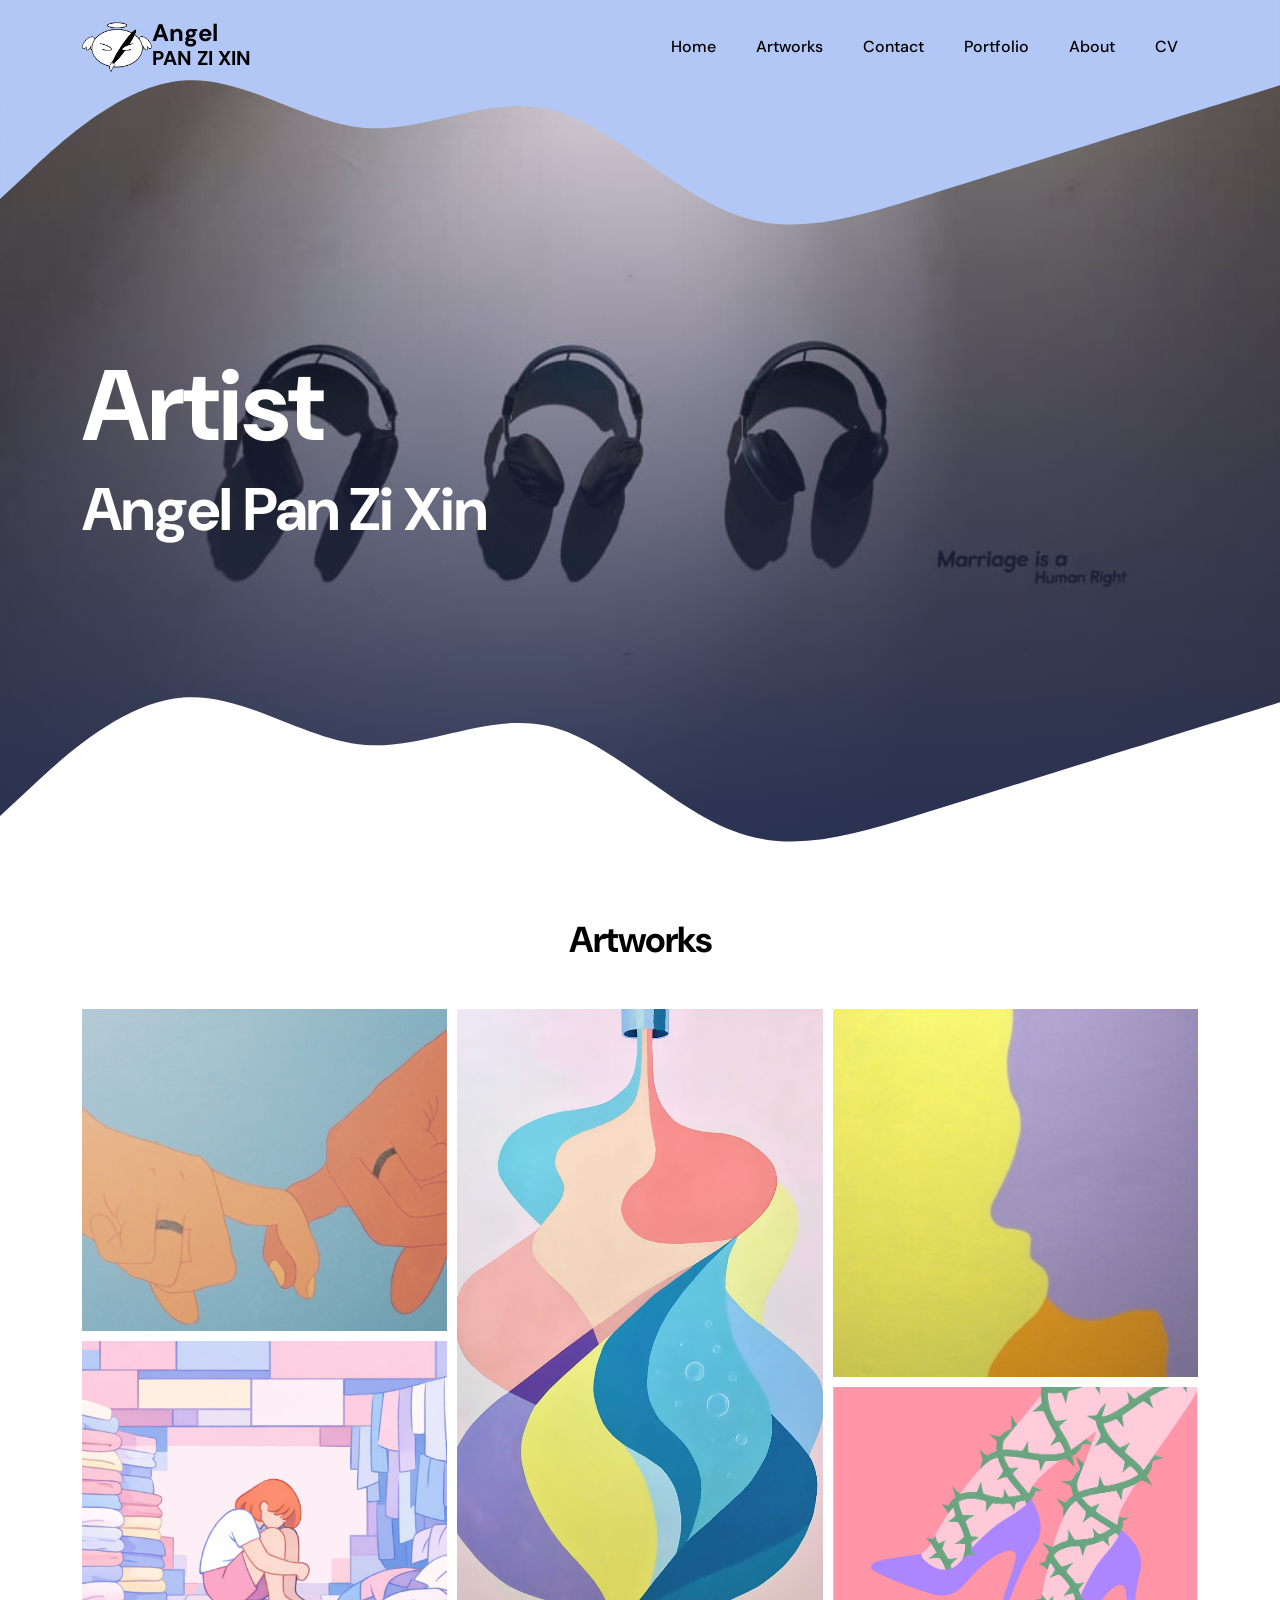
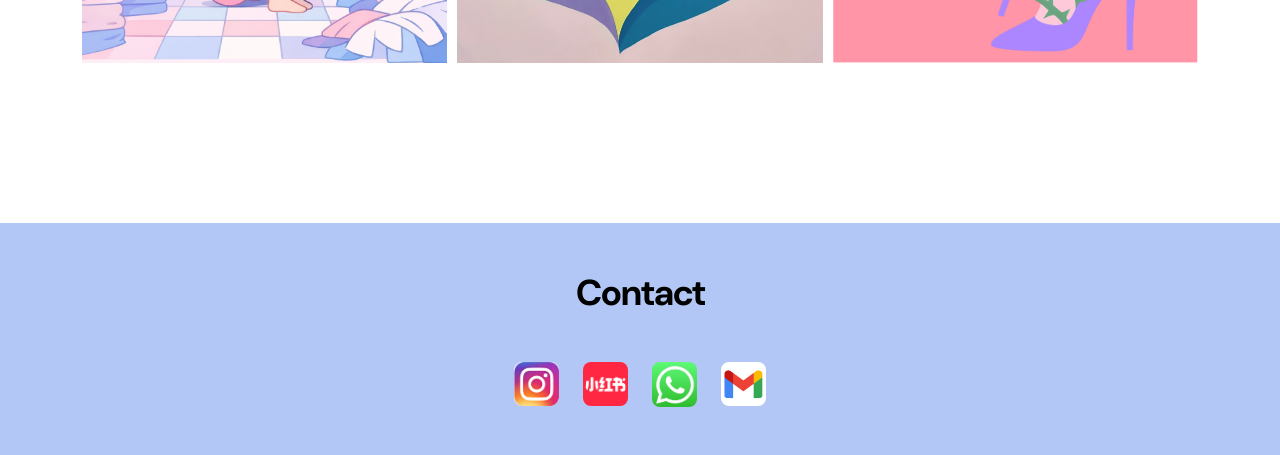
<file: index.html>
<!doctype html>
<html lang="en">

<head>
    <meta charset="utf-8">
    <meta name="viewport" content="width=device-width, initial-scale=1">

    <meta name="description" content="">
    <meta name="author" content="">

    <title>Angel Pan</title>
    <link rel="icon" type="image/icon" href="./images/My logo.png">

    <!-- CSS FILES -->
    <link rel="preconnect" href="https://fonts.googleapis.com">

    <link rel="preconnect" href="https://fonts.gstatic.com" crossorigin>

    <link href="https://fonts.googleapis.com/css2?family=DM+Sans:ital,wght@0,400;0,500;0,700;1,400&display=swap"
        rel="stylesheet">

    <link href="css/bootstrap.min.css" rel="stylesheet">

    <link href="css/bootstrap-icons.css" rel="stylesheet">

    <link href="css/templatemo-tiya-golf-club.css" rel="stylesheet">

    <style>
        .social-icons a {
            color: #333;
            font-size: 2.5rem;
            /* Adjust icon size here */
            transition: transform 0.3s ease, color 0.3s ease;
            text-decoration: none;
            display: flex;
            align-items: center;
        }

        .social-icons {
            display: flex;
            justify-content: center;
            align-items: center;
            /* Centers icons vertically */
            gap: 40px;
            margin-top: 30px;
        }



        /* Specific styling for the XiaoHongShu image to match font-icons */
        .xhs-icon {
            width: 2.8rem;
            /* Slightly larger width to match visual weight of font icons */
            height: auto;
            border-radius: 8px;
            /* Optional: makes it black & white until hover */
            transition: filter 0.3s ease, transform 0.3s ease;
        }
    </style>
    <!--

TemplateMo 587 Tiya Golf Club

https://templatemo.com/tm-587-tiya-golf-club

-->
</head>

<body>

    <main>

        <nav class="navbar navbar-expand-lg">
            <div class="container">
                <a class="navbar-brand d-flex align-items-center" href="index.html">
                    <img src="images/My logo.png" class="navbar-brand-image img-fluid" alt="Tiya Golf Club">
                    <span class="navbar-brand-text" style="color: black;">
                        Angel
                        <small>PAN ZI XIN</small>
                    </span>
                </a>

                <button class="navbar-toggler" type="button" data-bs-toggle="collapse" data-bs-target="#navbarNav"
                    aria-controls="navbarNav" aria-expanded="false" aria-label="Toggle navigation">
                    <span class="navbar-toggler-icon"></span>
                </button>

                <div class="collapse navbar-collapse" id="navbarNav">
                    <ul class="navbar-nav ms-lg-auto" style="color: black;">
                        <li class="nav-item">
                            <a class="nav-link click-scroll" href="#section_1">Home</a>
                        </li>

                        <li class="nav-item">
                            <a class="nav-link click-scroll" href="#section_2">Artworks</a>
                        </li>

                        <li class="nav-item">
                            <a class="nav-link click-scroll" href="#section_3">Contact</a>
                        </li>

                        <li class="nav-item">
                            <a class="nav-link click-scroll" href="Portfolio.html">Portfolio</a>
                        </li>

                        <li class="nav-item">
                            <a class="nav-link click-scroll" href="about.html">About</a>
                        </li>

                        <li class="nav-item">
                            <a class="nav-link click-scroll" href="cv.html">CV</a>
                        </li>
                    </ul>
                </div>
            </div>
        </nav>


        <section class="hero-section d-flex justify-content-center align-items-center" id="section_1">

            <div class="section-overlay"></div>

            <svg xmlns="http://www.w3.org/2000/svg" viewBox="0 0 1440 320">
                <path fill="#b2c7f5" fill-opacity="1"
                    d="M0,224L34.3,192C68.6,160,137,96,206,90.7C274.3,85,343,139,411,144C480,149,549,107,617,122.7C685.7,139,754,213,823,240C891.4,267,960,245,1029,224C1097.1,203,1166,181,1234,160C1302.9,139,1371,117,1406,106.7L1440,96L1440,0L1405.7,0C1371.4,0,1303,0,1234,0C1165.7,0,1097,0,1029,0C960,0,891,0,823,0C754.3,0,686,0,617,0C548.6,0,480,0,411,0C342.9,0,274,0,206,0C137.1,0,69,0,34,0L0,0Z">
                </path>
            </svg>

            <div class="container">
                <div class="row">

                    <div class="col-lg-6 col-12 mb-5 mb-lg-0">
                        <h1 style='font-size: 100px;' class="text-white">Artist</h1>
                        <h1 style='font-size: 60px;' class="text-white">Angel Pan Zi Xin</h1>
                    </div>

                </div>
            </div>

            <svg xmlns="http://www.w3.org/2000/svg" viewBox="0 0 1440 320">
                <path fill="#ffffff" fill-opacity="1"
                    d="M0,224L34.3,192C68.6,160,137,96,206,90.7C274.3,85,343,139,411,144C480,149,549,107,617,122.7C685.7,139,754,213,823,240C891.4,267,960,245,1029,224C1097.1,203,1166,181,1234,160C1302.9,139,1371,117,1406,106.7L1440,96L1440,320L1405.7,320C1371.4,320,1303,320,1234,320C1165.7,320,1097,320,1029,320C960,320,891,320,823,320C754.3,320,686,320,617,320C548.6,320,480,320,411,320C342.9,320,274,320,206,320C137.1,320,69,320,34,320L0,320Z">
                </path>
            </svg>
        </section>


        <section class="about-section section-padding" id="section_2">
            <div class="container">
                <div class="row">

                    <div class="col-lg-12 col-12 text-center">
                        <h2 class="mb-lg-5 mb-4">Artworks</h2>
                    </div>



                    <div class="masonry-gallery">
                        <div class="stack">
                            <img src="images/PA/PA1.jpg" alt="Pinky Promise">
                            <img src="images/PA/PA3.jpg" alt="Person in Laundry">
                        </div>

                        <div class="center-piece">
                            <img src="images/PA/PA5.jpg" alt="Abstract Flow">
                        </div>

                        <div class="stack">
                            <img src="images/PA/PA2.jpg" alt="Profile Silhouette">
                            <img src="images/PA/PA4.jpg" alt="Heels and Thorns">
                        </div>
                    </div>

                </div>
            </div>
        </section>




        <footer>
            <section class="section-bg-image" id="section_3">

                <div class="container">
                    <div class="row">

                        <div class="col-lg-6 col-12">
                            <div class="section-bg-image-block">
                                <div class="col-lg-12 col-12 text-center mx-auto mb-lg-5 mb-4">
                                    <h2>Contact</h2>
                                </div>
                                <div class="col-lg-12 col-12 text-center mx-auto mb-lg-5 mb-4">
                                    <ul class="social-icon mt-lg-5 mt-3 mb-4">
                                        <li class="social-icon-item">
                                            <a href="https://www.instagram.com/angel.art95?igsh=dndwODhqZWhoYjN0"
                                                target="_blank" aria-label="Instagram">
                                                <img src="./images/ig.png" alt="ig" class="xhs-icon">
                                            </a>
                                        </li>

                                        <li class="social-icon-item">
                                            <a href="https://xhslink.com/m/4H8U2Z2NJb3" target="_blank"
                                                aria-label="XiaoHongShu">
                                                <img src="./images/xhs-logo.png" alt="XiaoHongShu" class="xhs-icon">
                                            </a>
                                        </li>

                                        <li class="social-icon-item"><a href="https://wa.me/60127232753" target="_blank"
                                                aria-label="whatsapp">
                                                <img src="./images/whatsapp.png" alt="" class="xhs-icon">
                                            </a>
                                        </li>

                                        <li class="social-icon-item">
                                            <a href="https://mail.google.com/mail/?view=cm&fs=1&to=angelpan0905@gmail.com"
                                                target="_blank"
                                                onclick="window.open(this.href, 'mailwindow', 'width=600,height=600'); return false;"
                                                aria-label="email">
                                                <img src="./images/gmail.png" alt="Email" class="xhs-icon">
                                            </a>
                                        </li>
                                    </ul>

                                </div>
                            </div>
                        </div>

                    </div>
                </div>


            </section>
        </footer>

    </main>


    <!-- JAVASCRIPT FILES -->
    <script src="js/jquery.min.js"></script>
    <script src="js/bootstrap.bundle.min.js"></script>
    <script src="js/jquery.sticky.js"></script>
    <script src="js/click-scroll.js"></script>
    <script src="js/animated-headline.js"></script>
    <script src="js/modernizr.js"></script>
    <script src="js/custom.js"></script>

</body>

</html>
</file>
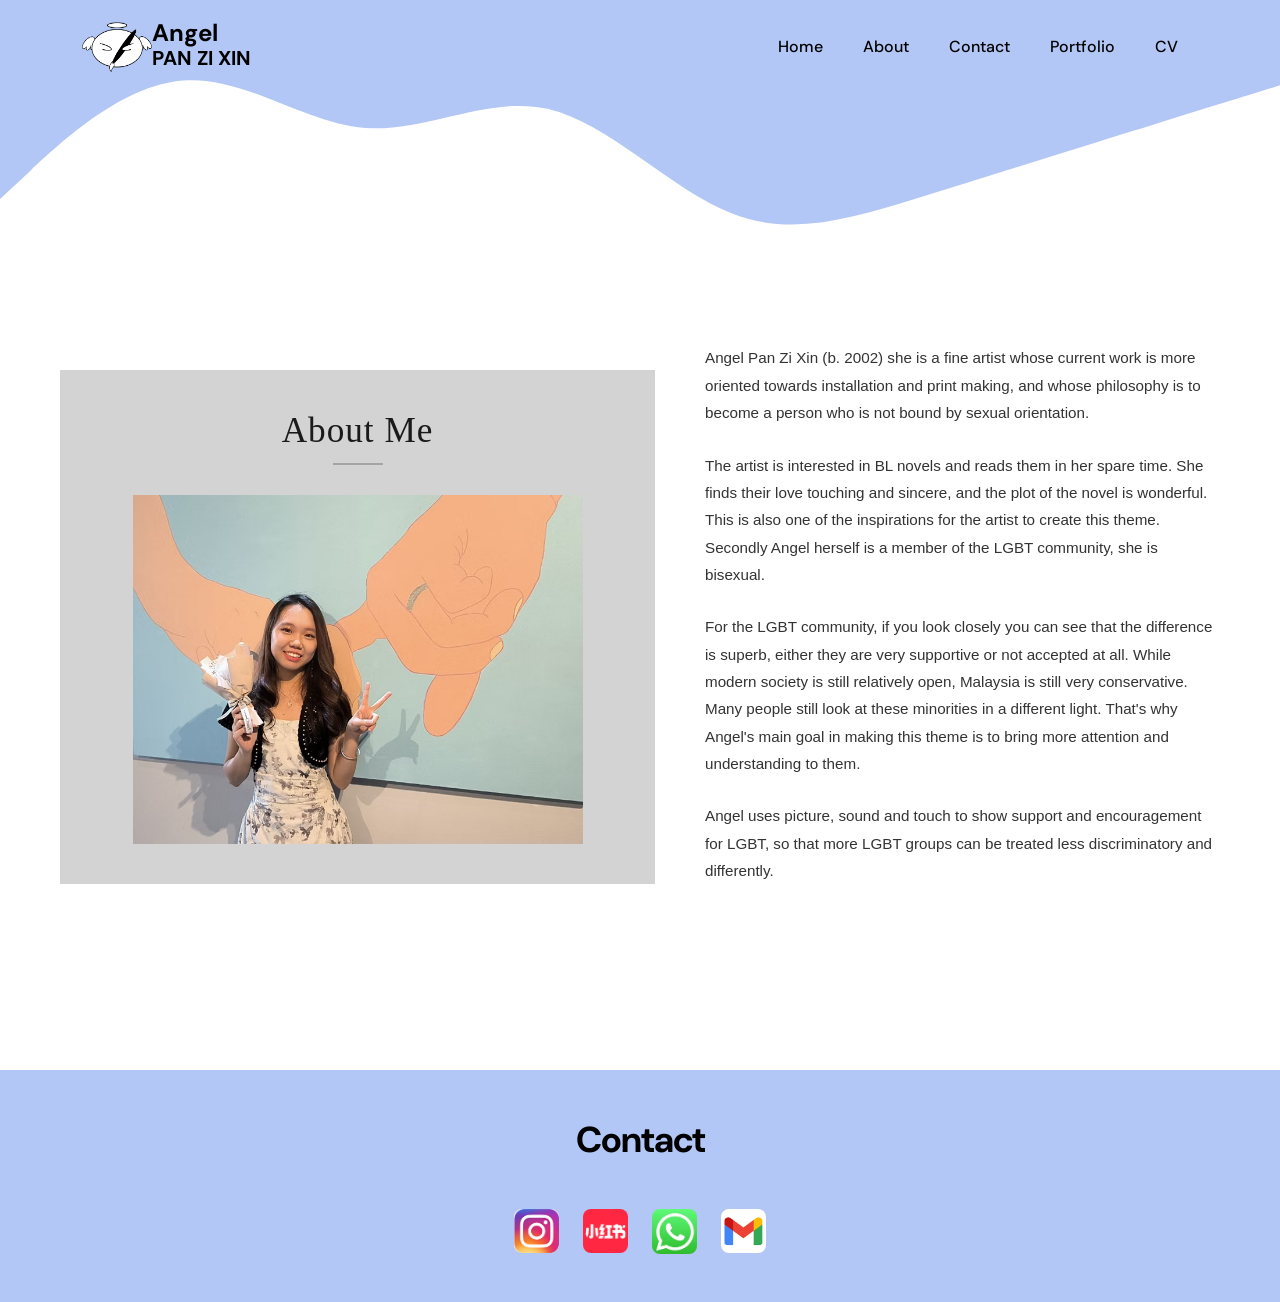
<file: about.html>
<!doctype html>
<html lang="en">

<head>
    <meta charset="utf-8">
    <meta name="viewport" content="width=device-width, initial-scale=1">

    <meta name="description" content="">
    <meta name="author" content="">

    <title>Angel Pan</title>
    <link rel="icon" type="image/icon" href="./images/My logo.png">

    <!-- CSS FILES -->
    <link rel="preconnect" href="https://fonts.googleapis.com">

    <link rel="preconnect" href="https://fonts.gstatic.com" crossorigin>

    <link href="https://fonts.googleapis.com/css2?family=DM+Sans:ital,wght@0,400;0,500;0,700;1,400&display=swap"
        rel="stylesheet">

    <link href="css/bootstrap.min.css" rel="stylesheet">

    <link href="css/bootstrap-icons.css" rel="stylesheet">

    <link href="css/templatemo-tiya-golf-club.css" rel="stylesheet">

    <style>
        .social-icons a {
            color: #333;
            font-size: 2.5rem;
            /* Adjust icon size here */
            transition: transform 0.3s ease, color 0.3s ease;
            text-decoration: none;
            display: flex;
            align-items: center;
        }

        .social-icons {
            display: flex;
            justify-content: center;
            align-items: center;
            /* Centers icons vertically */
            gap: 40px;
            margin-top: 30px;
        }



        /* Specific styling for the XiaoHongShu image to match font-icons */
        .xhs-icon {
            width: 2.8rem;
            /* Slightly larger width to match visual weight of font icons */
            height: auto;
            border-radius: 8px;
            /* Optional: makes it black & white until hover */
            transition: filter 0.3s ease, transform 0.3s ease;
        }
    </style>
    <!--

TemplateMo 587 Tiya Golf Club

https://templatemo.com/tm-587-tiya-golf-club

-->
</head>

<body>

    <main>

        <nav class="navbar navbar-expand-lg" >
            <div class="container">
                <a class="navbar-brand d-flex align-items-center" href="index.html">
                    <img src="images/My logo.png" class="navbar-brand-image img-fluid" alt="Tiya Golf Club">
                    <span class="navbar-brand-text" style="color: black;">
                        Angel
                        <small>PAN ZI XIN</small>
                    </span>
                </a>

                <button class="navbar-toggler" type="button" data-bs-toggle="collapse" data-bs-target="#navbarNav"
                    aria-controls="navbarNav" aria-expanded="false" aria-label="Toggle navigation">
                    <span class="navbar-toggler-icon"></span>
                </button>

                <div class="collapse navbar-collapse" id="navbarNav">
                    <ul class="navbar-nav ms-lg-auto" style="color: black;">
                        <li class="nav-item">
                            <a class="nav-link click-scroll" href="index.html">Home</a>
                        </li>

                        <li class="nav-item">
                            <a class="nav-link click-scroll" href="#section_2">About</a>
                        </li>

                        <li class="nav-item">
                            <a class="nav-link click-scroll" href="#section_3">Contact</a>
                        </li>

                        <li class="nav-item">
                            <a class="nav-link click-scroll" href="Portfolio.html">Portfolio</a>
                        </li>

                        <li class="nav-item">
                            <a class="nav-link click-scroll" href="cv.html">CV</a>
                        </li>
                    </ul>
                </div>
            </div>
        </nav>
        <svg xmlns="http://www.w3.org/2000/svg" viewBox="0 0 1440 320">
            <path fill="#b2c7f5" fill-opacity="1"
                d="M0,224L34.3,192C68.6,160,137,96,206,90.7C274.3,85,343,139,411,144C480,149,549,107,617,122.7C685.7,139,754,213,823,240C891.4,267,960,245,1029,224C1097.1,203,1166,181,1234,160C1302.9,139,1371,117,1406,106.7L1440,96L1440,0L1405.7,0C1371.4,0,1303,0,1234,0C1165.7,0,1097,0,1029,0C960,0,891,0,823,0C754.3,0,686,0,617,0C548.6,0,480,0,411,0C342.9,0,274,0,206,0C137.1,0,69,0,34,0L0,0Z">
            </path>
        </svg>




        <section class="about-section" id="section_2">
            <div class="about-container">

                <div class="about-left">
                    <h2>About Me</h2>
                    <hr class="title-line">
                    <img src="./images/About1.png" alt="Portrait of Angel Pan Zi Xin">
                </div>

                <div class="about-right">
                    <p>Angel Pan Zi Xin (b. 2002) she is a fine artist whose current work is more oriented towards
                        installation and print making, and whose philosophy is to become a person who is not bound by
                        sexual orientation.</p>

                    <p>The artist is interested in BL novels and reads them in her spare time. She finds their love
                        touching and sincere, and the plot of the novel is wonderful. This is also one of the
                        inspirations for the artist to create this theme. Secondly Angel herself is a member of the LGBT
                        community, she is bisexual.</p>

                    <p>For the LGBT community, if you look closely you can see that the difference is superb, either
                        they are very supportive or not accepted at all. While modern society is still relatively open,
                        Malaysia is still very conservative. Many people still look at these minorities in a different
                        light. That's why Angel's main goal in making this theme is to bring more attention and
                        understanding to them.</p>

                    <p>Angel uses picture, sound and touch to show support and encouragement for LGBT, so that more LGBT
                        groups can be treated less discriminatory and differently.</p>
                </div>

            </div>
        </section>






        <footer>
            <section class="section-bg-image" id="section_3">

                <div class="container">
                    <div class="row">

                        <div class="col-lg-6 col-12">
                            <div class="section-bg-image-block">
                                <div class="col-lg-12 col-12 text-center mx-auto mb-lg-5 mb-4">
                                    <h2>Contact</h2>
                                </div>
                                <div class="col-lg-12 col-12 text-center mx-auto mb-lg-5 mb-4">
                                    <ul class="social-icon mt-lg-5 mt-3 mb-4">
                                        <li class="social-icon-item">
                                            <a href="https://www.instagram.com/angel.art95?igsh=dndwODhqZWhoYjN0"
                                                target="_blank" aria-label="Instagram">
                                                <img src="./images/ig.png" alt="ig" class="xhs-icon">
                                            </a>
                                        </li>

                                        <li class="social-icon-item">
                                            <a href="https://xhslink.com/m/4H8U2Z2NJb3" target="_blank"
                                                aria-label="XiaoHongShu">
                                                <img src="./images/xhs-logo.png" alt="XiaoHongShu" class="xhs-icon">
                                            </a>
                                        </li>

                                        <li class="social-icon-item"><a href="https://wa.me/60127232753" target="_blank"
                                                aria-label="whatsapp">
                                                <img src="./images/whatsapp.png" alt="" class="xhs-icon">
                                            </a>
                                        </li>

                                        <li class="social-icon-item">
                                            <a href="https://mail.google.com/mail/?view=cm&fs=1&to=angelpan0905@gmail.com"
                                                target="_blank"
                                                onclick="window.open(this.href, 'mailwindow', 'width=600,height=600'); return false;"
                                                aria-label="email">
                                                <img src="./images/gmail.png" alt="Email" class="xhs-icon">
                                            </a>
                                        </li>
                                    </ul>

                                </div>
                            </div>
                        </div>

                    </div>
                </div>


            </section>
        </footer>

    </main>


    <!-- JAVASCRIPT FILES -->
    <script src="js/jquery.min.js"></script>
    <script src="js/bootstrap.bundle.min.js"></script>
    <script src="js/jquery.sticky.js"></script>
    <script src="js/click-scroll.js"></script>
    <script src="js/animated-headline.js"></script>
    <script src="js/modernizr.js"></script>
    <script src="js/custom.js"></script>

</body>

</html>
</file>
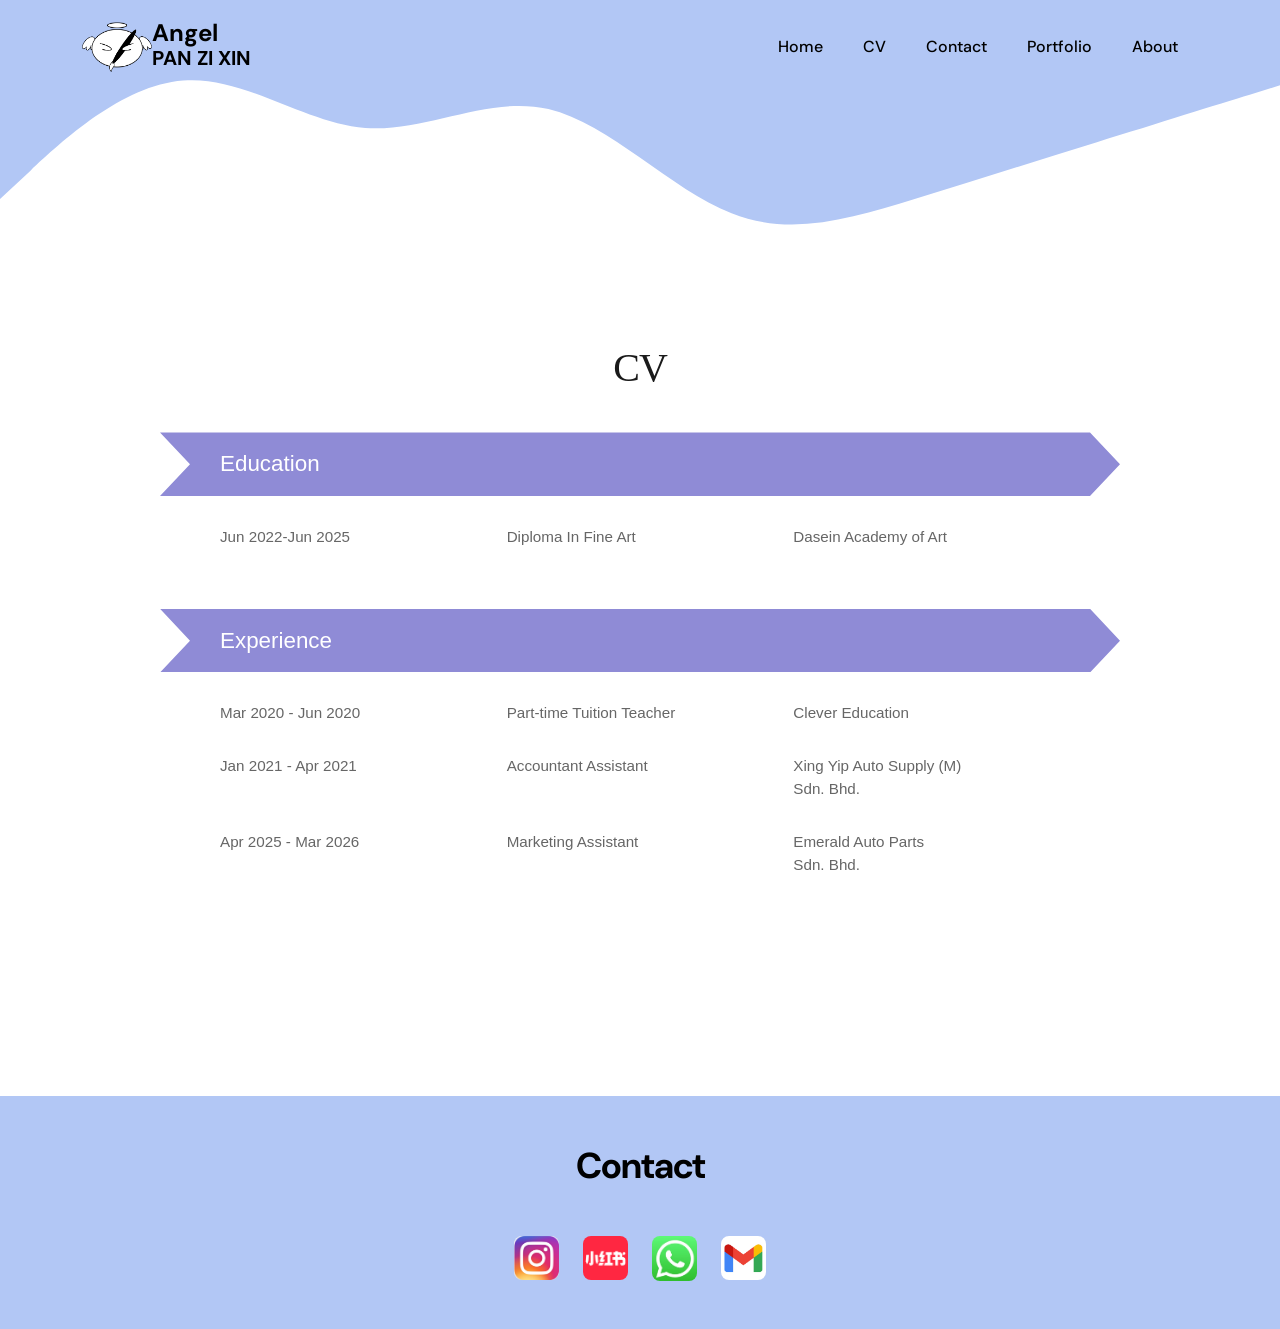
<file: cv.html>
<!doctype html>
<html lang="en">

<head>
    <meta charset="utf-8">
    <meta name="viewport" content="width=device-width, initial-scale=1">

    <meta name="description" content="">
    <meta name="author" content="">

    <title>Angel Pan</title>
    <link rel="icon" type="image/icon" href="./images/My logo.png">

    <!-- CSS FILES -->
    <link rel="preconnect" href="https://fonts.googleapis.com">

    <link rel="preconnect" href="https://fonts.gstatic.com" crossorigin>

    <link href="https://fonts.googleapis.com/css2?family=DM+Sans:ital,wght@0,400;0,500;0,700;1,400&display=swap"
        rel="stylesheet">

    <link href="css/bootstrap.min.css" rel="stylesheet">

    <link href="css/bootstrap-icons.css" rel="stylesheet">

    <link href="css/templatemo-tiya-golf-club.css" rel="stylesheet">

    <style>
        .social-icons a {
            color: #333;
            font-size: 2.5rem;
            /* Adjust icon size here */
            transition: transform 0.3s ease, color 0.3s ease;
            text-decoration: none;
            display: flex;
            align-items: center;
        }

        .social-icons {
            display: flex;
            justify-content: center;
            align-items: center;
            /* Centers icons vertically */
            gap: 40px;
            margin-top: 30px;
        }



        /* Specific styling for the XiaoHongShu image to match font-icons */
        .xhs-icon {
            width: 2.8rem;
            /* Slightly larger width to match visual weight of font icons */
            height: auto;
            border-radius: 8px;
            /* Optional: makes it black & white until hover */
            transition: filter 0.3s ease, transform 0.3s ease;
        }
    </style>
    <!--

TemplateMo 587 Tiya Golf Club

https://templatemo.com/tm-587-tiya-golf-club

-->
</head>

<body>

    <main>

        <nav class="navbar navbar-expand-lg">
            <div class="container">
                <a class="navbar-brand d-flex align-items-center" href="index.html">
                    <img src="images/My logo.png" class="navbar-brand-image img-fluid" alt="Tiya Golf Club">
                    <span class="navbar-brand-text" style="color: black;">
                        Angel
                        <small>PAN ZI XIN</small>
                    </span>
                </a>

                <button class="navbar-toggler" type="button" data-bs-toggle="collapse" data-bs-target="#navbarNav"
                    aria-controls="navbarNav" aria-expanded="false" aria-label="Toggle navigation">
                    <span class="navbar-toggler-icon"></span>
                </button>

                <div class="collapse navbar-collapse" id="navbarNav">
                    <ul class="navbar-nav ms-lg-auto" style="color: black;">
                        <li class="nav-item">
                            <a class="nav-link click-scroll" href="index.html">Home</a>
                        </li>

                        <li class="nav-item">
                            <a class="nav-link click-scroll" href="#section_2">CV</a>
                        </li>

                        <li class="nav-item">
                            <a class="nav-link click-scroll" href="#section_3">Contact</a>
                        </li>

                        <li class="nav-item">
                            <a class="nav-link click-scroll" href="Portfolio.html">Portfolio</a>
                        </li>

                        <li class="nav-item">
                            <a class="nav-link click-scroll" href="about.html">About</a>
                        </li>
                    </ul>
                </div>
            </div>
        </nav>
        <svg xmlns="http://www.w3.org/2000/svg" viewBox="0 0 1440 320">
            <path fill="#b2c7f5" fill-opacity="1"
                d="M0,224L34.3,192C68.6,160,137,96,206,90.7C274.3,85,343,139,411,144C480,149,549,107,617,122.7C685.7,139,754,213,823,240C891.4,267,960,245,1029,224C1097.1,203,1166,181,1234,160C1302.9,139,1371,117,1406,106.7L1440,96L1440,0L1405.7,0C1371.4,0,1303,0,1234,0C1165.7,0,1097,0,1029,0C960,0,891,0,823,0C754.3,0,686,0,617,0C548.6,0,480,0,411,0C342.9,0,274,0,206,0C137.1,0,69,0,34,0L0,0Z">
            </path>
        </svg>

        <section class="cv-section" id="section_2">
            <h2 class="cv-title">CV</h2>

            <div class="cv-category">
                <div class="cv-banner">Education</div>

                <div class="cv-item">
                    <div class="cv-date">Jun 2022-Jun 2025</div>
                    <div class="cv-role">Diploma In Fine Art</div>
                    <div class="cv-place">Dasein Academy of Art</div>
                </div>
            </div>

            <div class="cv-category">
                <div class="cv-banner">Experience</div>

                <div class="cv-item">
                    <div class="cv-date">Mar 2020 - Jun 2020</div>
                    <div class="cv-role">Part-time Tuition Teacher</div>
                    <div class="cv-place">Clever Education</div>
                </div>

                <div class="cv-item">
                    <div class="cv-date">Jan 2021 - Apr 2021</div>
                    <div class="cv-role">Accountant Assistant</div>
                    <div class="cv-place">Xing Yip Auto Supply (M)<br>Sdn. Bhd.</div>
                </div>

                <div class="cv-item">
                    <div class="cv-date">Apr 2025 - Mar 2026</div>
                    <div class="cv-role">Marketing Assistant</div>
                    <div class="cv-place">Emerald Auto Parts<br>Sdn. Bhd.</div>
                </div>
            </div>
        </section>

        <footer>
            <section class="section-bg-image" id="section_3">

                <div class="container">
                    <div class="row">

                        <div class="col-lg-6 col-12">
                            <div class="section-bg-image-block">
                                <div class="col-lg-12 col-12 text-center mx-auto mb-lg-5 mb-4">
                                    <h2>Contact</h2>
                                </div>
                                <div class="col-lg-12 col-12 text-center mx-auto mb-lg-5 mb-4">
                                    <ul class="social-icon mt-lg-5 mt-3 mb-4">
                                        <li class="social-icon-item">
                                            <a href="https://www.instagram.com/angel.art95?igsh=dndwODhqZWhoYjN0"
                                                target="_blank" aria-label="Instagram">
                                                <img src="./images/ig.png" alt="ig" class="xhs-icon">
                                            </a>
                                        </li>

                                        <li class="social-icon-item">
                                            <a href="https://xhslink.com/m/4H8U2Z2NJb3" target="_blank"
                                                aria-label="XiaoHongShu">
                                                <img src="./images/xhs-logo.png" alt="XiaoHongShu" class="xhs-icon">
                                            </a>
                                        </li>

                                        <li class="social-icon-item"><a href="https://wa.me/60127232753" target="_blank"
                                                aria-label="whatsapp">
                                                <img src="./images/whatsapp.png" alt="" class="xhs-icon">
                                            </a>
                                        </li>

                                        <li class="social-icon-item">
                                            <a href="https://mail.google.com/mail/?view=cm&fs=1&to=angelpan0905@gmail.com"
                                                target="_blank"
                                                onclick="window.open(this.href, 'mailwindow', 'width=600,height=600'); return false;"
                                                aria-label="email">
                                                <img src="./images/gmail.png" alt="Email" class="xhs-icon">
                                            </a>
                                        </li>
                                    </ul>

                                </div>
                            </div>
                        </div>

                    </div>
                </div>


            </section>
        </footer>

    </main>


    <!-- JAVASCRIPT FILES -->
    <script src="js/jquery.min.js"></script>
    <script src="js/bootstrap.bundle.min.js"></script>
    <script src="js/jquery.sticky.js"></script>
    <script src="js/click-scroll.js"></script>
    <script src="js/animated-headline.js"></script>
    <script src="js/modernizr.js"></script>
    <script src="js/custom.js"></script>

</body>

</html>
</file>
<file: css/templatemo-tiya-golf-club.css>
/*

TemplateMo 587 Tiya Golf Club

https://templatemo.com/tm-587-tiya-golf-club

*/


/*---------------------------------------
  CUSTOM PROPERTIES ( VARIABLES )             
-----------------------------------------*/
:root {
  --white-color:                  #ffffff;
  --primary-color:                #81B29A;
  --secondary-color:              #b2c7f5;
  --section-bg-color:             #F4F1DE;
  --custom-btn-bg-color:          #F2CC8F;
  --custom-btn-bg-hover-color:    #E07A5F;
  --dark-color:                   #000000;
  --p-color:                      #717275;
  --link-hover-color:             #F2CC8F;

  --body-font-family:             'DM Sans', sans-serif;

  --h1-font-size:                 42px;
  --h2-font-size:                 36px;
  --h3-font-size:                 28px;
  --h4-font-size:                 24px;
  --h5-font-size:                 22px;
  --h6-font-size:                 20px;
  --p-font-size:                  18px;
  --menu-font-size:               16px;
  --btn-font-size:                14px;

  --border-radius-large:          100px;
  --border-radius-medium:         20px;
  --border-radius-small:          10px;

  --font-weight-normal:           400;
  --font-weight-medium:           500;
  --font-weight-bold:             700;
}

body {
  background-color: var(--white-color);
  font-family: var(--body-font-family); 
}


/*---------------------------------------
  TYPOGRAPHY               
-----------------------------------------*/

h2,
h3,
h4,
h5,
h6 {
  color: var(--dark-color);
}

h1,
h2,
h3,
h4,
h5,
h6 {
  font-weight: var(--font-weight-medium);
  letter-spacing: -1px;
}

h1 {
  font-size: var(--h1-font-size);
  font-weight: var(--font-weight-bold);
}

h2 {
  font-size: var(--h2-font-size);
  font-weight: var(--font-weight-bold);
}

h3 {
  font-size: var(--h3-font-size);
}

h4 {
  font-size: var(--h4-font-size);
}

h5 {
  font-size: var(--h5-font-size);
}

h6 {
  font-size: var(--h6-font-size);
}

p {
  color: var(--p-color);
  font-size: var(--p-font-size);
  font-weight: var(--font-weight-normal);
}

ul li {
  color: var(--p-color);
  font-size: var(--p-font-size);
  font-weight: var(--font-weight-normal);
}

a, 
button {
  touch-action: manipulation;
  transition: all 0.3s;
}

a {
  display: inline-block;
  color: var(--secondary-color);
  text-decoration: none;
}

a:hover {
  color: var(--link-hover-color);
}

b,
strong {
  font-weight: var(--font-weight-bold);
}


/*---------------------------------------
  SECTION               
-----------------------------------------*/
.section-bg {
  background-color: var(--section-bg-color);
}

.section-padding {
  padding-top: 100px;
  padding-bottom: 100px;
}

.section-overlay {
  content: "";
  background: rgba(0, 0, 0, 0) linear-gradient(rgba(39, 48, 83, 0.01) 0%, rgb(39, 48, 83) 100%) repeat scroll 0% 0%;/*titlebackground*/
  position: absolute;
  top: 0;
  right: 0;
  bottom: 0;
  left: 0;
}

::selection {
  background-color: var(--primary-color);
  color: var(--white-color);
}


/*---------------------------------------
  ANIMATED HEADLINE               
-----------------------------------------*/
.cd-words-wrapper {
  display: inline-block;
  position: relative;
  text-align: left;
}

.cd-words-wrapper b {
  color: var(--link-hover-color);
  display: inline-block;
  position: absolute;
  white-space: nowrap;
  left: 0;
  top: 0;
}

.cd-words-wrapper b.is-visible {
  position: relative;
}

.no-js .cd-words-wrapper b {
  opacity: 0;
}

.no-js .cd-words-wrapper b.is-visible {
  opacity: 1;
}

.cd-headline.rotate-1 .cd-words-wrapper {
  -webkit-perspective: 300px;
  -moz-perspective: 300px;
  perspective: 300px;
}
.cd-headline.rotate-1 b {
  opacity: 0;
  -webkit-transform-origin: 50% 100%;
  -moz-transform-origin: 50% 100%;
  -ms-transform-origin: 50% 100%;
  -o-transform-origin: 50% 100%;
  transform-origin: 50% 100%;
  -webkit-transform: rotateX(180deg);
  -moz-transform: rotateX(180deg);
  -ms-transform: rotateX(180deg);
  -o-transform: rotateX(180deg);
  transform: rotateX(180deg);
}
.cd-headline.rotate-1 b.is-visible {
  opacity: 1;
  -webkit-transform: rotateX(0deg);
  -moz-transform: rotateX(0deg);
  -ms-transform: rotateX(0deg);
  -o-transform: rotateX(0deg);
  transform: rotateX(0deg);
  -webkit-animation: cd-rotate-1-in 1.2s;
  -moz-animation: cd-rotate-1-in 1.2s;
  animation: cd-rotate-1-in 1.2s;
}
.cd-headline.rotate-1 b.is-hidden {
  -webkit-transform: rotateX(180deg);
  -moz-transform: rotateX(180deg);
  -ms-transform: rotateX(180deg);
  -o-transform: rotateX(180deg);
  transform: rotateX(180deg);
  -webkit-animation: cd-rotate-1-out 1.2s;
  -moz-animation: cd-rotate-1-out 1.2s;
  animation: cd-rotate-1-out 1.2s;
}

@-webkit-keyframes cd-rotate-1-in {
  0% {
    -webkit-transform: rotateX(180deg);
    opacity: 0;
  }
  35% {
    -webkit-transform: rotateX(120deg);
    opacity: 0;
  }
  65% {
    opacity: 0;
  }
  100% {
    -webkit-transform: rotateX(360deg);
    opacity: 1;
  }
}
@-moz-keyframes cd-rotate-1-in {
  0% {
    -moz-transform: rotateX(180deg);
    opacity: 0;
  }
  35% {
    -moz-transform: rotateX(120deg);
    opacity: 0;
  }
  65% {
    opacity: 0;
  }
  100% {
    -moz-transform: rotateX(360deg);
    opacity: 1;
  }
}
@keyframes cd-rotate-1-in {
  0% {
    -webkit-transform: rotateX(180deg);
    -moz-transform: rotateX(180deg);
    -ms-transform: rotateX(180deg);
    -o-transform: rotateX(180deg);
    transform: rotateX(180deg);
    opacity: 0;
  }
  35% {
    -webkit-transform: rotateX(120deg);
    -moz-transform: rotateX(120deg);
    -ms-transform: rotateX(120deg);
    -o-transform: rotateX(120deg);
    transform: rotateX(120deg);
    opacity: 0;
  }
  65% {
    opacity: 0;
  }
  100% {
    -webkit-transform: rotateX(360deg);
    -moz-transform: rotateX(360deg);
    -ms-transform: rotateX(360deg);
    -o-transform: rotateX(360deg);
    transform: rotateX(360deg);
    opacity: 1;
  }
}
@-webkit-keyframes cd-rotate-1-out {
  0% {
    -webkit-transform: rotateX(0deg);
    opacity: 1;
  }
  35% {
    -webkit-transform: rotateX(-40deg);
    opacity: 1;
  }
  65% {
    opacity: 0;
  }
  100% {
    -webkit-transform: rotateX(180deg);
    opacity: 0;
  }
}
@-moz-keyframes cd-rotate-1-out {
  0% {
    -moz-transform: rotateX(0deg);
    opacity: 1;
  }
  35% {
    -moz-transform: rotateX(-40deg);
    opacity: 1;
  }
  65% {
    opacity: 0;
  }
  100% {
    -moz-transform: rotateX(180deg);
    opacity: 0;
  }
}
@keyframes cd-rotate-1-out {
  0% {
    -webkit-transform: rotateX(0deg);
    -moz-transform: rotateX(0deg);
    -ms-transform: rotateX(0deg);
    -o-transform: rotateX(0deg);
    transform: rotateX(0deg);
    opacity: 1;
  }
  35% {
    -webkit-transform: rotateX(-40deg);
    -moz-transform: rotateX(-40deg);
    -ms-transform: rotateX(-40deg);
    -o-transform: rotateX(-40deg);
    transform: rotateX(-40deg);
    opacity: 1;
  }
  65% {
    opacity: 0;
  }
  100% {
    -webkit-transform: rotateX(180deg);
    -moz-transform: rotateX(180deg);
    -ms-transform: rotateX(180deg);
    -o-transform: rotateX(180deg);
    transform: rotateX(180deg);
    opacity: 0;
  }
}


/*---------------------------------------
  CUSTOM BUTTON               
-----------------------------------------*/
.custom-btn {
  background: var(--custom-btn-bg-color);
  border: 2px solid transparent;
  border-radius: var(--border-radius-large);
  color: var(--white-color);
  font-size: var(--btn-font-size);
  font-weight: var(--font-weight-bold);
  line-height: normal;
  transition: all 0.3s;
  padding: 10px 20px;
}

.custom-btn:hover {
  background: var(--custom-btn-bg-hover-color);
  color: var(--white-color);
}

.custom-border-btn {
  background: transparent;
  border: 2px solid var(--custom-btn-bg-color);
  color: var(--custom-btn-bg-color);
}

.custom-border-btn:hover {
  background: var(--custom-btn-bg-color);
  border-color: transparent;
  color: var(--white-color);
}

.custom-btn-bg-white {
  border-color: var(--white-color);
  color: var(--white-color);
}

.custom-btn-group .link {
  color: var(--white-color);
  font-weight: var(--font-weight-medium);
}

.custom-btn-group .link:hover {
  color: var(--link-hover-color);
}


/*---------------------------------------
  NAVIGATION BAR & OFFCANVAS              
-----------------------------------------*/
.offcanvas {
  background-color: var(--primary-color);
  padding: 30px;
}

.offcanvas.offcanvas-end {
  border-left: 0;
}

.offcanvas-header .btn-close {
  transition: all 0.3s;
}

.offcanvas-header .btn-close:hover {
  transform: rotate(180deg);
}

.offcanvas svg {
  position: absolute;
  bottom: 0;
  right: 0;
  left: 0;
}

.sticky-wrapper {
  position: absolute;
  top: 0;
  right: 0;
  left: 0;
}

.sticky-wrapper.is-sticky .navbar {
  background-color: #b2c7f5;
}

.navbar {
  background: transparent;
  z-index: 99;
  padding-top: 15px;
  padding-bottom: 15px;
}

.navbar-brand,
.navbar-brand:hover {
  font-size: var(--h4-font-size);
  font-weight: var(--font-weight-bold);
  display: block;
  color: var(--dark-color);
}

.navbar .navbar-brand,
.navbar .navbar-brand:hover {
  color: var(--white-color);
}



.navbar-brand-image {
  width: 70px;
  height: 50px;

}

.navbar-brand-text {
  line-height: normal;
  margin-right: 10px;
  position: relative;
  bottom: 5px;
}

.navbar-brand-text small {
  display: block;
  font-size: 20px;
  line-height: 1;
  text-transform: uppercase;
  text-decoration-color: white;
}

.navbar-expand-lg .navbar-nav .nav-link {
  border-radius: var(--border-radius-large);
  margin: 10px;
  padding: 10px;
}

.navbar-nav .nav-link {
  display: inline-block;
  color: var(--dark-color);
  font-size: var(--menu-font-size);
  font-weight: var(--font-weight-medium);
  padding-top: 15px;
  padding-bottom: 15px;
}

.navbar-nav .nav-link.active, 
.navbar-nav .nav-link:hover {
  color: var(--link-hover-color);
}

.navbar .dropdown-menu {
  background: var(--white-color);
  box-shadow: 0 1rem 3rem rgba(0,0,0,.175);
  border: 0;
  display: inherit;
  opacity: 0;
  min-width: 9rem;
  margin-top: 20px;
  padding: 13px 0 10px 0;
  transition: all 0.3s;
  pointer-events: none;
}

.navbar .dropdown-menu::before {
  content: "";
  width: 0;
  height: 0;
  border-left: 20px solid transparent;
  border-right: 20px solid transparent;
  border-bottom: 15px solid var(--white-color);
  position: absolute;
  top: -10px;
  left: 10px;
}

.navbar .dropdown-item {
  display: inline-block;
  color: var(--p-color);
  font-size: var(--menu-font-size);
  font-weight: var(--font-weight-medium);
  position: relative;
}

.navbar .dropdown-item.active, 
.navbar .dropdown-item:active,
.navbar .dropdown-item:focus, 
.navbar .dropdown-item:hover {
  background: transparent;
  color: var(--link-hover-color);
}

.navbar .dropdown-toggle::after {
  content: "\f282";
  display: inline-block;
  font-family: bootstrap-icons !important;
  font-size: var(--copyright-font-size);
  font-style: normal;
  font-weight: normal !important;
  font-variant: normal;
  text-transform: none;
  line-height: 1;
  vertical-align: -.125em;
  -webkit-font-smoothing: antialiased;
  -moz-osx-font-smoothing: grayscale;
  position: relative;
  left: 2px;
  border: 0;
}

@media screen and (min-width: 992px) {
  .navbar .dropdown:hover .dropdown-menu {
    opacity: 1;
    margin-top: 0;
    pointer-events: auto;
  }
}

.navbar-toggler {
  border: 0;
  padding: 0;
  cursor: pointer;
  margin: 0;
  width: 30px;
  height: 35px;
  outline: none;
}

.navbar-toggler:focus {
  outline: none;
  box-shadow: none;
}

.navbar-toggler[aria-expanded="true"] .navbar-toggler-icon {
  background: transparent;
}

.navbar-toggler[aria-expanded="true"] .navbar-toggler-icon:before,
.navbar-toggler[aria-expanded="true"] .navbar-toggler-icon:after {
  transition: top 300ms 50ms ease, -webkit-transform 300ms 350ms ease;
  transition: top 300ms 50ms ease, transform 300ms 350ms ease;
  transition: top 300ms 50ms ease, transform 300ms 350ms ease, -webkit-transform 300ms 350ms ease;
  top: 0;
}

.navbar-toggler[aria-expanded="true"] .navbar-toggler-icon:before {
  transform: rotate(45deg);
}

.navbar-toggler[aria-expanded="true"] .navbar-toggler-icon:after {
  transform: rotate(-45deg);
}

.navbar-toggler .navbar-toggler-icon {
  background: var(--white-color);
  transition: background 10ms 300ms ease;
  display: block;
  width: 30px;
  height: 2px;
  position: relative;
}

.navbar-toggler .navbar-toggler-icon:before,
.navbar-toggler .navbar-toggler-icon:after {
  transition: top 300ms 350ms ease, -webkit-transform 300ms 50ms ease;
  transition: top 300ms 350ms ease, transform 300ms 50ms ease;
  transition: top 300ms 350ms ease, transform 300ms 50ms ease, -webkit-transform 300ms 50ms ease;
  position: absolute;
  right: 0;
  left: 0;
  background: var(--white-color);
  width: 30px;
  height: 2px;
  content: '';
}

.navbar-toggler .navbar-toggler-icon::before {
  top: -8px;
}

.navbar-toggler .navbar-toggler-icon::after {
  top: 8px;
}


/*---------------------------------------
  HERO        
-----------------------------------------*/
.hero-section {
  background-image: url('../images/EarPhone.jpeg');
  background-repeat: no-repeat;
  background-size: cover;
  background-position: center;
  position: relative;
  padding-top: 100px;
  padding-bottom: 100px;
  height: 100vh;
  min-height: 670px;
  margin-bottom: -90px;
}

.hero-50 {
  height: auto;
  min-height: 540px;
  margin-bottom: -100px;
}

.hero-50 .container + svg {
  transform: rotate(180deg);
}

.hero-section .ratio {
  border-radius: var(--border-radius-medium);
  overflow: hidden;
}

.hero-section svg {
  position: absolute;
  right: 0;
  left: 0;
}

.hero-section > svg {
  top: 0;
}

.hero-section .container + svg {
  top: auto;
  bottom: -1px;
}

.hero-section .row {
  position: relative;
  z-index: 22;
}


/*---------------------------------------
  BACKGROUND IMAGE SECTION        
-----------------------------------------*/
.section-bg-image {
  background-color: #b2c7f5;
  background-repeat: no-repeat;
  background-size: cover;
  background-position: center;
  position: relative;
  margin-bottom: -70px;
  margin-top: 100px;
}

.section-bg-image .container + svg {
  transform: rotate(180deg);
  position: relative;
  bottom: -1px;
}

.section-bg-image-block .input-group {
  background-color: var(--white-color);
  border-radius: var(--border-radius-large);
  padding: 10px 15px;
}

.section-bg-image-block .input-group-text {
  background-color: transparent;
  border: 0;
}

.section-bg-image-block input[type="email"] {
  border: 0;
  box-shadow: none;
  margin-bottom: 0;
  padding-left: 0;
}

.section-bg-image-block button[type="submit"] {
  background-color: var(--primary-color);
  border: 0;
  border-radius: var(--border-radius-large) !important;
  color: var(--white-color);
  max-width: 150px;
}


/*---------------------------------------
  ABOUT SECTOIN              
-----------------------------------------*/
.about-section {
  padding-bottom: 70px;
}

.member-block-image-wrap {
  border-radius: var(--border-radius-medium);
  position: relative;
  overflow: hidden;
}

.member-block-image-wrap:hover .member-block-image {
  transform: scale(1.2);
}

.member-block-image-wrap:hover .social-icon {
  opacity: 1;
}

.member-block-image-wrap .social-icon {
  background-color: var(--white-color);
  border-radius: var(--border-radius-large);
  position: absolute;
  top: 50%;
  left: 50%;
  transform: translate(-50%, -50%);
  opacity: 0;
  transition: all 0.5s;
  padding: 15px 20px;
  width: auto;
}

.member-block-image {
  transition: all 0.3s;
}

.member-block-info {
  padding: 10px;
}

.member-block-info h4,
.member-block-info p {
  margin-bottom: 0;
}


.masonry-gallery {
  display: flex;
  gap: 10px; /* Adjust this to reduce the gap further (e.g., 4px) */
  align-items: stretch;
  max-width: 1200px;
  
  /* These two lines do the centering */
  margin-left: auto;
  margin-right: auto;
}

.stack {
  display: flex;
  flex-direction: column;
  /* Adjust this value for the vertical gap between stacked images */
  gap: 10px; 
  flex: 1;
}

.center-piece {
  flex: 1; /* Adjust this ratio if you want the center image wider/narrower */
}

.masonry-gallery img {
  width: 100%;
  height: 100%;
  object-fit: cover;
  display: block;
}


/*---------------------------------------
  CUSTOM BLOCK              
-----------------------------------------*/
.custom-block {
  border-radius: var(--border-radius-medium);
  position: relative;
  overflow: hidden;
  padding: 30px 20px;
}

.custom-block-bg {
  background: var(--white-color);
}

.custom-block-date-wrap {
  background-color: var(--primary-color);
  border-radius: var(--border-radius-medium);
  text-align: center;
  padding: 20px 30px;
}

.custom-block-date {
  font-size: var(--h1-font-size);
}

.custom-block-image-wrap {
  border-radius: var(--border-radius-medium);
  position: relative;
  overflow: hidden;
}

.custom-block-image-wrap:hover .custom-block-image {
  transform: scale(1.2);
}

.custom-block-image-wrap:hover .custom-block-icon {
  opacity: 1;
}

.custom-block-image {
  transition: all 0.3s;
}

.custom-block-image-wrap .custom-block-date-wrap,
.custom-block-image-wrap .custom-btn-wrap {
  position: absolute;
  bottom: 0;
}

.custom-block-image-wrap .custom-block-date-wrap {
  border-radius: 0;
  left: 0;
  width: 50%;
  padding: 12.30px 20px;
}

.custom-block-image-wrap .custom-btn-wrap {
  right: 0;
  width: 50%;
}

.custom-block-image-wrap .custom-btn  {
  border-radius: 0;
  display: block;
  padding: 15px 20px;
}

.custom-block-info {
  padding-top: 10px;
}

.custom-block-image-wrap + .custom-block-info {
  padding-top: 20px;
}

.custom-block-span {
  color: var(--secondary-color);
  font-weight: var(--font-weight-bold);
  min-width: 110px;
  margin-right: 10px;
}

.custom-block-icon {
  background: var(--custom-btn-bg-color);
  border-radius: var(--border-radius-large);
  color: var(--white-color);
  width: 60px;
  height: 60px;
  line-height: 60px;
  text-align: center;
  font-size: var(--h3-font-size);
  position: absolute;
  top: 50%;
  left: 50%;
  transform: translate(-50%, -50%);
  opacity: 0;
  transition: all 0.5s;
}

.custom-block-icon:hover {
  background: var(--custom-btn-bg-hover-color);
  color: var(--white-color);
}


/*---------------------------------------
  EVENTS SECTION            
-----------------------------------------*/
.events-section.section-bg .container > .row {
  margin-right: 5px;
  margin-left: 5px;
}

.events-section.section-bg .container > .row .row {
  margin: auto;
}

.events-listing-section {
  margin-bottom: 100px;
}

.events-detail-section .custom-block-info {
  padding: 40px 60px;
}

.events-detail-info {
  background-color: var(--section-bg-color);
  border-radius: var(--border-radius-medium);
  padding: 50px 25px;
}

.events-title {
  font-size: var(--h3-font-size);
  font-weight: var(--font-weight-medium);
}


/*---------------------------------------
  MEMBERSHIP SECTION            
-----------------------------------------*/
.membership-section .container {
  position: relative;
  z-index: 2;
}

.table-responsive {
  border-radius: var(--border-radius-medium);
}

.table-responsive tbody, 
.table-responsive td, 
.table-responsive tfoot, 
.table-responsive th, 
.table-responsive thead, 
.table-responsive tr {
  border: 0;
}

.table-responsive thead tr {
  background-color: var(--secondary-color);
  color: var(--white-color);
}

.table-responsive thead th {
  padding: 22px 16px !important;
}

.table-responsive tbody tr:nth-child(even) {
  background-color: var(--section-bg-color);
}

.table>:not(caption)>*>* {
  padding: 18px 16px;
}

.table-responsive .bi-check-circle-fill {
  color: var(--primary-color);
}

.table-responsive .bi-x-circle-fill {
  color: var(--custom-btn-bg-hover-color);
}

.membership-form {
  background-color: var(--secondary-color);
  border-radius: var(--border-radius-medium);
  padding: 35px;
}

.membership-form .form-floating>textarea {
  border-radius: var(--border-radius-medium);
  height: 100px;
}


/*---------------------------------------
  CONTACT               
-----------------------------------------*/
.contact-form .form-floating>textarea {
  border-radius: var(--border-radius-medium);
  height: 120px;
}

.contact-info {
  position: relative;
}

.contact-info-item {
  background: var(--secondary-color);
  border-radius: var(--border-radius-medium);
  position: absolute;
  overflow: hidden;
  top: 50%;
  left: 50%;
  transform: translate(-50%, -50%);
  text-align: center;
}

.contact-info-body {
  padding: 20px 30px;
}

.contact-info-body strong,
.contact-info-item a {
  color: var(--white-color);
}

.contact-info-footer {
  background-color: var(--custom-btn-bg-hover-color);
  padding: 10px 20px;
  transition: all 0.3s;
}

.contact-info-footer:hover {
  background-color: var(--custom-btn-bg-color);
}

.contact-info-footer a {
  display: block;
  font-weight: var(--font-weight-bold);
}


/*---------------------------------------
  SITE FOOTER            
-----------------------------------------*/
.site-footer {
  position: relative;
  padding-bottom: 200px;
}

.site-footer .container {
  position:sticky;
  z-index: 2;
}

.site-footer svg {
  position: absolute;
  bottom: 0;
  right: 0;
  left: 0;
  pointer-events: none;
}

.site-footer-title {
  color: var(--secondary-color);
}

.site-footer p span {
  font-weight: var(--font-weight-medium);
  margin-right: auto;
}


/*---------------------------------------
  CUSTOM FORM               
-----------------------------------------*/
.custom-form .form-control {
  border-radius: var(--border-radius-large);
  border-width: 2px;
  box-shadow: none;
  color: var(--p-color);
  margin-bottom: 20px;
  padding: 10px;
  padding-left: 20px;
  outline: none;
}

.custom-form .form-control:focus,
.custom-form .form-control:hover {
  border-color: var(--dark-color);
}

.form-floating>label {
  padding-left: 20px;
}

.custom-form button[type="submit"] {
  background: var(--custom-btn-bg-color);
  border: none;
  border-radius: var(--border-radius-large);
  color: var(--white-color);
  font-size: var(--p-font-size);
  font-weight: var(--font-weight-medium);
  transition: all 0.3s;
  margin-bottom: 0;
  padding-left: 10px;
}

.custom-form button[type="submit"]:hover,
.custom-form button[type="submit"]:focus {
  background: var(--custom-btn-bg-hover-color);
  border-color: transparent;
}

.header-form {
  position: relative;
}

.header-form .form-control {
  padding-left: 42px;
}

.header-form-icon {
  width: 24px;
  position: absolute;
  top: 0;
  margin: 12px;
  margin-left: 15px;
}


/*---------------------------------------
  SOCIAL ICON               
-----------------------------------------*/
.social-icon {
  margin: 0;
  padding: 0;
  gap: 100px;
}

.social-icon-item {
  list-style: none;
  display: inline-block;
  vertical-align: top;
  margin-right: 10px;
  margin-left: 10px;
}

.social-icon-link {
  background: var(--secondary-color);
  border-radius: var(--border-radius-large);
  color: var(--white-color);
  font-size: var(--btn-font-size);
  display: block;
  margin-right: 5px;
  text-align: center;
  width: 35px;
  height: 35px;
  line-height: 36px;
  transition: background 0.2s, color 0.2s;
}

.social-icon-link:hover {
  background: var(--primary-color);
  color: var(--white-color);
}

/*---------------------------------------
  Portfolio page               
-----------------------------------------*/

/* General styling for the section */
.portfolio-section {
  max-width: 1200px;
  margin: 0 auto;
  padding: 40px 20px;
  font-family: Arial, sans-serif;
}

.portfolio-header h1 {
  font-family: "Times New Roman", Times, serif;
  font-size: 2.5rem;
  font-weight: normal;
  margin-bottom: 10px;
  color: #1a1a1a;
}

.portfolio-header p {
  font-size: 0.9rem;
  color: #555;
  line-height: 1.5;
  margin-bottom: 40px;
}

/* Grid layout for the 3 images */
.gallery-grid {
  display: grid;
  grid-template-columns: repeat(3, 1fr);
  gap: 20px;
}

/* Container for each image and text */
.gallery-item {
  position: relative;
  aspect-ratio: 1 / 1;
  background-color: #f9f9f9;
  overflow: hidden;
  cursor: pointer;
  display: flex;
  align-items: center;
  justify-content: center;
}

/* THE NEW LIGHT GREY FILTER */
.gallery-item::before {
  content: "";
  position: absolute;
  inset: 0; 
  background-color: rgba(150, 150, 150, 0.4); 
  z-index: 1; 
  opacity: 0; /* HIDDEN BY DEFAULT */
  transition: opacity 0.4s ease; 
}

/* Image styling */
.gallery-item img {
  width: 100%;
  height: 100%;
  object-fit: cover;
  transition: transform 0.4s ease;
  position: relative;
  z-index: 0; 
}

/* Text overlay styling */
.hover-text {
  position: absolute;
  color: #ffffff;
  font-weight: bold;
  font-size: 1.1rem;
  text-shadow: 1px 1px 4px rgba(0, 0, 0, 0.6);
  opacity: 0; /* HIDDEN BY DEFAULT */
  transition: opacity 0.4s ease;
  z-index: 2; 
  pointer-events: none;
}

/* --- THE SWITCHED HOVER EFFECTS --- */

/* 1. Make the image zoom in slightly (change to 0.92 if you want it to shrink instead) */
.gallery-item:hover img {
  transform: scale(1.05); 
}

/* 2. Make the light grey filter APPEAR */
.gallery-item:hover::before {
  opacity: 1;
}

/* 3. Make the text APPEAR */
.gallery-item:hover .hover-text {
  opacity: 1;
}

/* Mobile responsiveness */
@media (max-width: 768px) {
  .gallery-grid {
    grid-template-columns: 1fr;
  }
}


/*---------------------------------------
  Portfolio images            
-----------------------------------------*/


/* Container for the whole page to keep it centered */
.project-details-section {
  max-width: 1200px;
  margin: 0 auto;
  padding: 60px 20px;
  font-family: Arial, sans-serif;
}

/* Main Title Styling */
.project-header h1 {
  font-family: "Times New Roman", Times, serif;
  font-size: 3.5rem; /* Large size to match your screenshot */
  font-weight: normal;
  color: #000000;
  margin-bottom: 40px;
}

/* Spacing between the different detail blocks */
.meta-item {
  margin-bottom: 25px;
}

/* Subtitles (Project type, Date) */
.meta-item h3 {
  /* Using a slightly condensed font look to match the image */
  font-family: "Arial Narrow", Arial, sans-serif; 
  font-size: 1.1rem;
  font-weight: bold;
  margin: 0 0 8px 0;
  color: #000000;
}

/* Descriptions (2D Digital Painting, Jan 2025) */
.meta-item p {
  font-size: 1rem;
  margin: 0;
  color: #2c3e50; /* A very dark grey/blue to match the screenshot */
}

/* The Image Container below the text */
.project-image {
  margin-top: 50px; /* Creates a nice gap between the text and the picture */
  width: 100%;
  
}

/* Makes sure the image scales properly and doesn't break the page */
.project-image img {
  width: 100%;
  height: auto;
  display: block;
  
}

/* The new gallery container */
.project-gallery {
  position: center;
  margin-top: 50px;
  display: grid;
  grid-template-columns: repeat(3, 1fr); /* Puts 2 images side-by-side. Change the '2' to a '3' if you want them even smaller! */
  gap: 30px; /* The space between the pictures */
  
}

/* Styling the pictures to fit perfectly */
.project-gallery img {
  width: 100%; /* Makes the image fill its column, keeping it contained and smaller */
  max-width: 600px; /* An extra safety measure so they never get too massive */
  height: auto;
  display: block;
  margin: 0 auto; /* Centers the image if it doesn't take up the full space */
  object-position: center;
}


/* --- BACK BUTTON STYLING --- */
.back-link {
  display: inline-flex;
  align-items: center;
  text-decoration: none;
  color: #555; /* Medium grey */
  font-family: Arial, sans-serif;
  font-size: 1rem;
  margin-bottom: 30px; 
  transition: color 0.3s ease;
}

/* The arrow itself */
.back-link .arrow {
  margin-right: 8px; 
  transition: transform 0.3s ease; /* Prepares for hover animation */
}

/* Hover Effects */
.back-link:hover {
  color: #000000; /* Turns text and arrow black on hover */
}

/* Makes the arrow slide slightly to the left when hovered */
.back-link:hover .arrow {
  transform: translateX(-5px); 
}

/* --- GALLERY MODAL STYLING --- */
.modal {
  display: none; /* Hidden by default */
  position: fixed;
  z-index: 9999;
  left: 0; 
  top: 0; 
  width: 100%; 
  height: 100%;
  background-color: rgba(255, 255, 255, 0.98); /* Solid white/very light grey overlay */
}

/* Class to make the modal visible */
.modal.show {
  display: block;
}

/* Layout for Picture + Text */
/* Layout for Picture + Text */
.modal-content {
  display: flex;
  flex-direction: row; /* Forces the items to sit side-by-side (left to right) */
  align-items: center; /* Centers them vertically */
  justify-content: center;
  height: 100vh;
  max-width: 1300px;
  margin: 0 auto;
  padding: 40px;
  gap: 60px; /* The space between the picture and the text */
}

/* Gives the picture slightly more room than the text */
.modal-image-container {
  flex: 1.5; 
  display: flex;
  justify-content:center; /* Pushes the image closer to the text */
}

/* Gives the text slightly less room and aligns it neatly */
.modal-text-container {
  flex: 1; 
  text-align: left;
}

.modal-image-container img {
  max-width: 100%;
  max-height: 85vh; /* Prevents the image from touching the edges of the screen */
  object-fit: contain;
  transition: all 0.3s ease;
}

.modal-text-container {
  flex: 1; 
  text-align: left;
}

/* Typography inside the modal */
#modalTitle {
  font-family: "Times New Roman", Times, serif;
  font-size: 2.2rem;
  font-weight: normal;
  margin-bottom: 25px;
  color: #000;
}

.modal-meta {
  font-family: "Arial Narrow", Arial, sans-serif;
  font-size: 0.95rem;
  line-height: 1.6;
  margin-bottom: 20px;
  color: #333;
}

.modal-desc {
  font-family: Arial, sans-serif;
  font-size: 0.95rem;
  line-height: 1.8;
  color: #555;
}

/* Action Buttons (Arrows, Close, Expand) */
.modal-btn {
  position: absolute;
  background: none;
  border: none;
  cursor: pointer;
  color: #555;
  padding: 15px;
  transition: color 0.2s ease;
  z-index: 10000; /* Keeps buttons on top */
}

.modal-btn:hover {
  color: #000;
}

.modal-close { top: 20px; right: 30px; font-size: 1.5rem; }
.modal-expand { top: 20px; left: 30px; }
.modal-prev { top: 50%; left: 10px; transform: translateY(-50%); }
.modal-next { top: 50%; right: 10px; transform: translateY(-50%); }

/* --- FULLSCREEN IMAGE MODE (Hides text when expand is clicked) --- */
.modal.fullscreen-mode .modal-text-container {
  display: none;
}
.modal.fullscreen-mode .modal-image-container img {
  max-height: 95vh; /* Makes image slightly larger when text is gone */
}

/* Make images in the regular gallery grid clickable */
.gallery-img {
  cursor: pointer; 
}


/* --- MOBILE RESPONSIVENESS --- */
/* If the screen is smaller than 900px, stack them instead of squishing them */
@media (max-width: 900px) {
  .modal-content {
    flex-direction: column; /* Stacks image on top, text on bottom */
    height: auto;
    padding-top: 80px; /* Leaves room for the close button */
    overflow-y: auto; /* Allows scrolling if the content is long */
  }
  
  .modal-image-container {
    justify-content: center;
  }
}

/* Mobile Responsiveness: Stacks the images on top of each other on small screens */
@media (max-width: 768px) {
  .project-gallery {
    grid-template-columns: 1fr; /* Changes it to 1 column on phones */
  }
}


/*---------------------------------------
  About ME              
-----------------------------------------*/

/* Container for the whole section */
.about-section {
  max-width: 1200px;
  margin: 0 auto;
  padding: 60px 20px;
}

/* Flexbox layout for the two columns */
.about-container {
  display: flex;
  gap: 50px;
  align-items: center; /* Vertically centers the left and right sides */
}

/* --- Left Side Styling (Gray Box) --- */
.about-left {
  flex: 1; /* Takes up 50% of the space */
  background-color: #d3d3d3; /* Light gray background */
  padding: 40px;
  display: flex;
  flex-direction: column;
  align-items: center;
  text-align: center;
}

.about-left h2 {
  font-family: "Times New Roman", Times, serif;
  font-size: 2.2rem;
  font-weight: normal;
  color: #1a1a1a;
  margin-bottom: 10px;
  letter-spacing: 1px;
}

/* The little black line under 'About Me' */
.title-line {
  width: 50px;
  border: 0;
  border-top: 2px solid #1a1a1a;
  margin: 0 auto 30px auto;
}

.about-left img {
  width: 100%;
  max-width: 450px; /* Prevents the image from getting too massive */
  height: auto;
  display: block;
}

/* --- Right Side Styling (Text) --- */
.about-right {
  flex: 1; /* Takes up the other 50% */
}

.about-right p {
  /* Using a handwritten/cursive font fallback to match your image's style */
  font-family: "Comic Sans MS", "Chalkboard SE", cursive, sans-serif;
  font-size: 0.95rem;
  line-height: 1.8;
  color: #333;
  margin-bottom: 25px;
}

/* Mobile Responsiveness: Stacks the columns on small screens */
@media (max-width: 850px) {
  .about-container {
    flex-direction: column;
  }
  
  .about-left {
    width: 100%;
    padding: 30px 20px;
  }
}

/*---------------------------------------
  CV               
-----------------------------------------*/

/* Container setup */
.cv-section {
  max-width: 1000px;
  margin: 0 auto;
  padding: 60px 20px;
  font-family: Arial, sans-serif;
}

/* Main Title */
.cv-title {
  font-family: "Times New Roman", Times, serif;
  font-size: 2.5rem;
  font-weight: normal;
  text-align: center;
  color: #1a1a1a;
  margin-bottom: 40px;
}

/* Category Wrapper */
.cv-category {
  margin-bottom: 60px;
}

/* The Ribbon Banner */
.cv-banner {
  background-color: #8f8bd6; /* The periwinkle purple color */
  color: #ffffff;
  font-size: 1.4rem;
  padding: 15px 60px; /* Generous padding to clear the slanted cuts */
  margin-bottom: 30px;
  
  /* This creates the ribbon shape! */
  clip-path: polygon(
    0% 0%, 
    calc(100% - 30px) 0%, 
    100% 50%, 
    calc(100% - 30px) 100%, 
    0% 100%, 
    30px 50%
  );
}

/* 3-Column Grid for the details */
.cv-item {
  display: grid;
  grid-template-columns: 1fr 1fr 1fr;
  gap: 20px;
  padding: 0 60px; /* Aligns the text perfectly with the text inside the banner */
  margin-bottom: 30px;
  color: #666; /* Light gray text */
  font-size: 0.95rem;
  line-height: 1.5;
}

/* Mobile Responsiveness */
@media (max-width: 768px) {
  .cv-item {
    grid-template-columns: 1fr; /* Stacks the date, role, and place vertically */
    padding: 0 30px;
    gap: 8px;
    margin-bottom: 40px;
  }
  
  .cv-banner {
    font-size: 1.2rem;
    padding: 12px 40px;
    /* Adjusts the cut depths so they look proportional on smaller screens */
    clip-path: polygon(0% 0%, calc(100% - 20px) 0%, 100% 50%, calc(100% - 20px) 100%, 0% 100%, 20px 50%);
  }
}

/*---------------------------------------
  RESPONSIVE STYLES               
-----------------------------------------*/
@media screen and (max-width: 991px) {
  h1 {
    font-size: 36px;
  }

  h2 {
    font-size: 28px;
  }

  h3 {
    font-size: 22px;
  }

  h4 {
    font-size: 20px;
  }

  h5 {
    font-size: 18px;
  }

  h6 {
    font-size: 16px;
  }

  .section-padding {
    padding-top: 50px;
    padding-bottom: 50px;
  }
  
  .navbar {
    background-color: var(--secondary-color);
  }

  .navbar-nav .dropdown-menu {
    position: relative;
    left: 10px;
    opacity: 1;
    pointer-events: auto;
    max-width: 155px;
    margin-top: 15px;
    margin-bottom: 15px;
  }

  .navbar-expand-lg .navbar-nav {
    padding-top: 15px;
    padding-bottom: 10px;
  }

  .navbar-expand-lg .navbar-nav .nav-link {
    margin: 5px;
    padding: 0;
  }

  .hero-section {
    position: relative;
    top: 82px;
    margin-bottom: 82px;
  }

  .events-listing-section {
    margin-bottom: 50px;
  }

  .events-detail-section .custom-block-info {
    padding: 40px;
  }

  .events-detail-info {
    padding: 35px 25px;
  }

  .contact-info-item {
    width: 60%;
  }

  .events-detail-section .contact-info-item {
    width: 70%;
  }

  .section-bg-image {
    margin-bottom: 0;
  }

  .section-bg-image-block {
    padding: 30px;
  }

  .site-footer {
    padding-top: 20px;
    padding-bottom: 100px;
  }
}

@media screen and (max-width: 480px) {
  .navbar-brand {
    font-size: var(--p-font-size);
  }

  .navbar-brand-icon {
    width: 30px;
    height: 30px;
  }

  .navbar-brand-icon::after {
    top: 5px;
  }

  .section-bg-image-block {
    padding: 30px;
  }

  .contact-info-item {
    width: 72%;
  }
}

@media screen and (max-width: 360px) {
  .custom-btn {
    font-size: 12px;
    padding: 4px 12px;
  }
}
</file>
